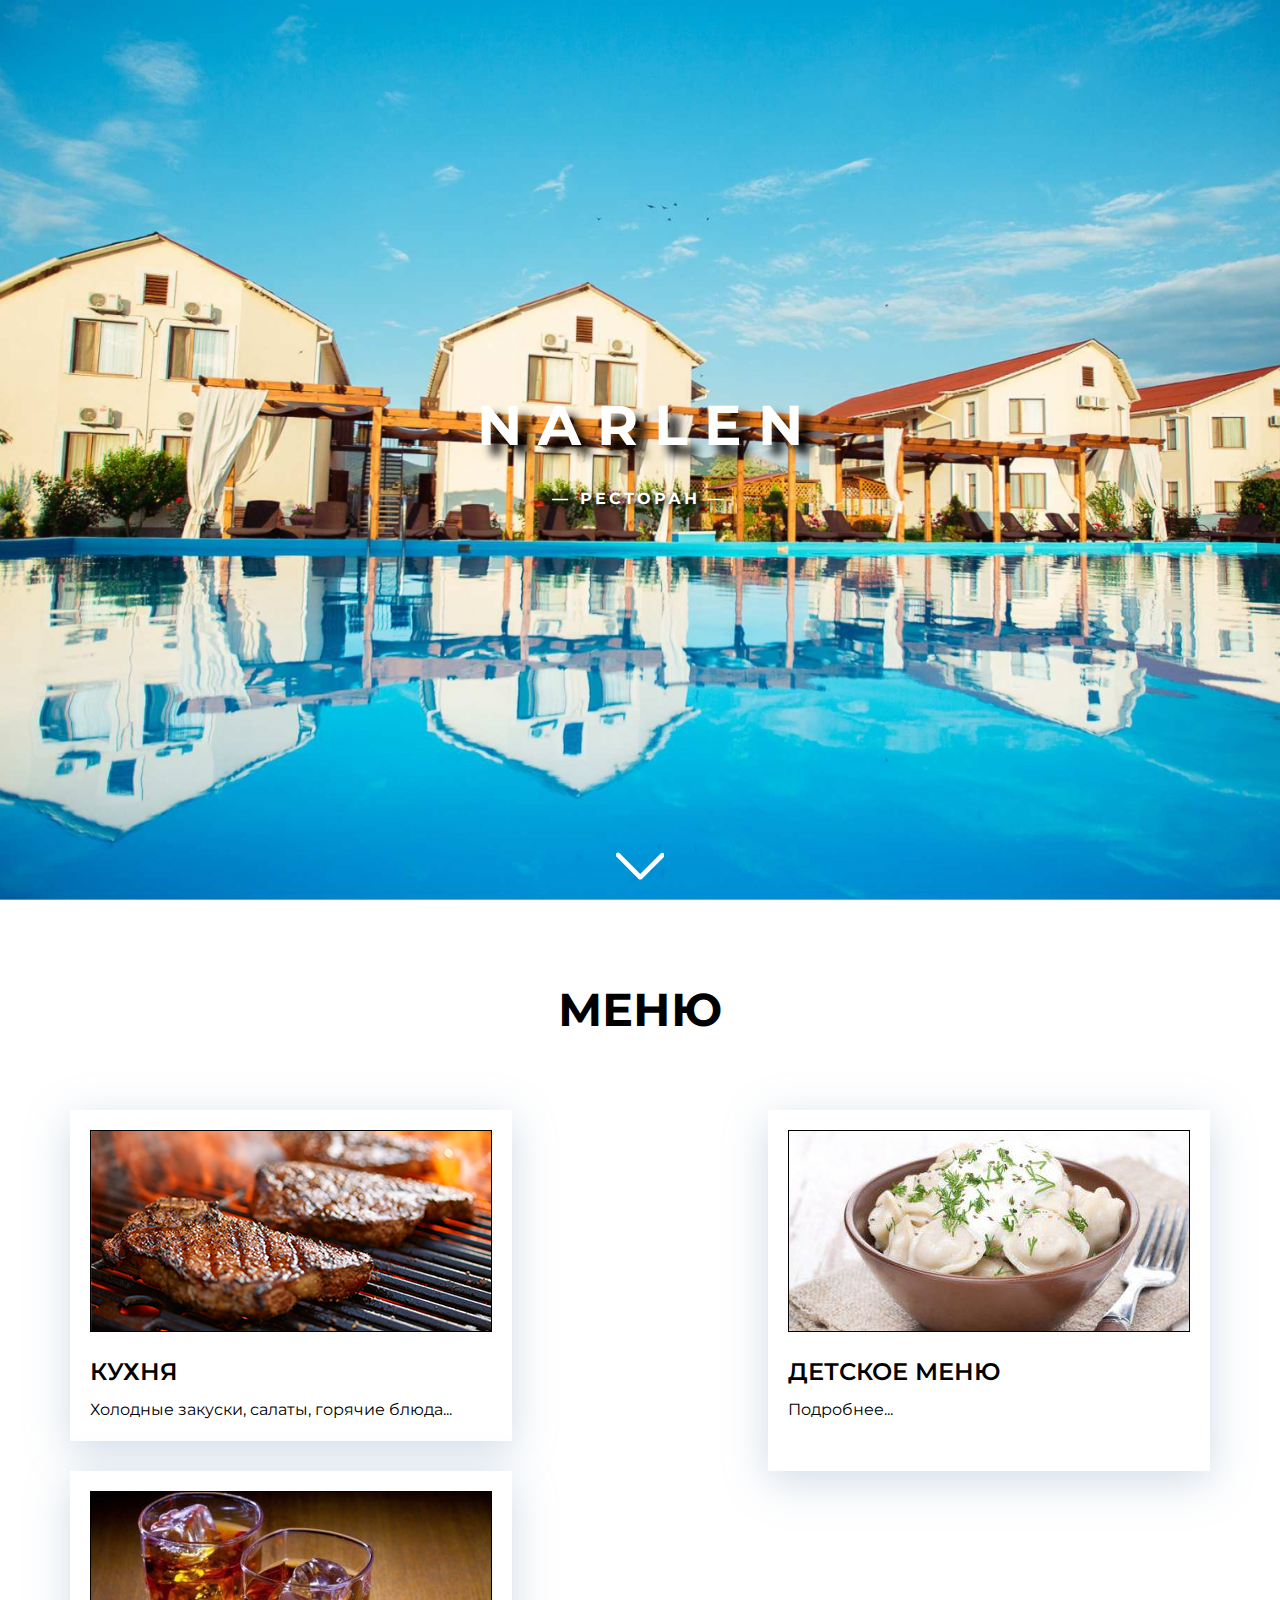
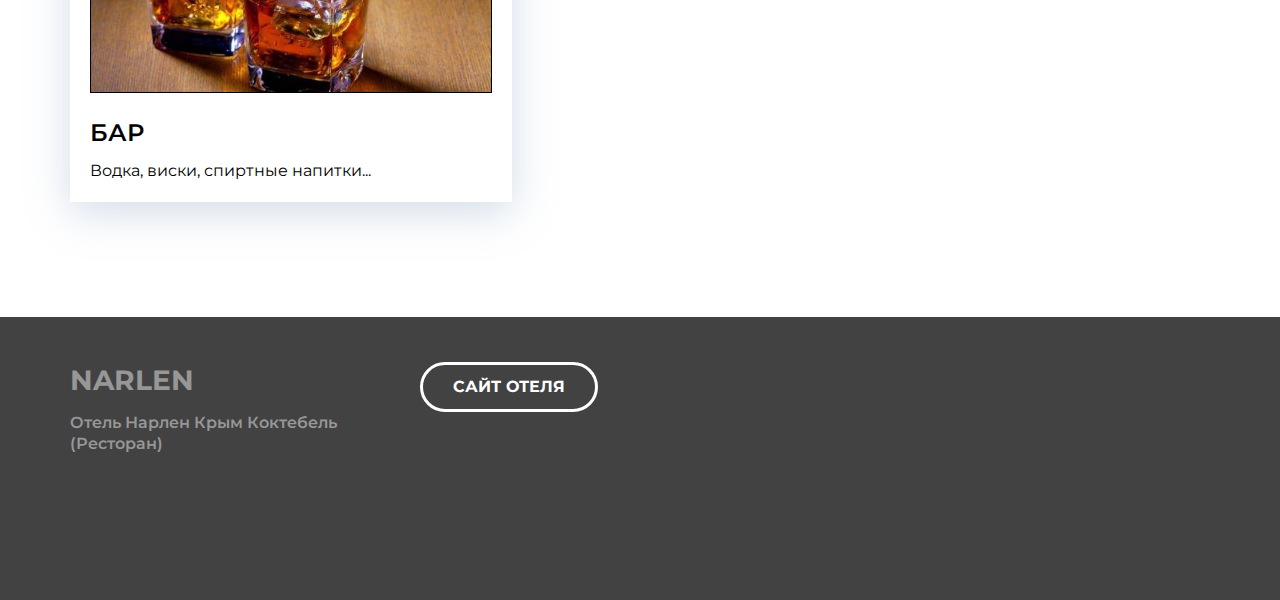
<file: index.html>
<!DOCTYPE html>
<html lang="ru">
<head>
    <meta charset="UTF-8">
    <meta name="viewport" content="width=device-width, initial-scale=1.0">
    <link rel="stylesheet" href="css/style.css">
    <link rel="stylesheet" href="css/media.css">
    <link rel="preconnect" href="https://fonts.googleapis.com">
    <link rel="preconnect" href="https://fonts.gstatic.com" crossorigin>
    <link href="https://fonts.googleapis.com/css2?family=Montserrat:ital,wght@0,100..900;1,100..900&display=swap" rel="stylesheet">
    <link rel="icon" href="/img/logo_narlen.jpg">
    <title>Narlen</title>
</head>
<body>

<!--K3maneji 1 часть сайта-->
    <header class="header none" id="header">
        <h1 class="header-title">N A R L E N</h1>
        <p class="header-suptitle">— РЕСТОРАН —</p>
        <a href="#portfolio" class="header-arrow">
            <img src="img/strelka.svg" alt="">
        </a>
    </header>
    
<!--K3maneji 2 часть сайта-->
    <main>
        <article class="portfolio" id="portfolio">
            <div class="container">
                <h2 class="portfolio-header">МЕНЮ</h2>

                <div class="portfolio-cards-wrapper">
                    <div class="card">
                        <a href="https://kemaneji.github.io/kuhnya/" class="card-link">
                            <img class="card-img" src="img/bludo.jpg" alt="">
                            <h3 class="card-title">КУХНЯ</h3>
                            <p>Холодные закуски, салаты, горячие блюда... </p>
                        </a>
                    </div>

                    <div class="card">
                        <a href="https://kemaneji.github.io/detsky/" class="card-link">
                            <img class="card-img" src="img/detskoe.jpg" alt="">
                            <h3 class="card-title">ДЕТСКОЕ МЕНЮ</h3>
                            <p>Подробнее...</p>
                        </a>
                    </div>

                    <div class="card">
                        <a href="https://kemaneji.github.io/bar/" class="card-link">
                            <img class="card-img" src="img/spirtnoe.jpg" alt="">
                            <h3 class="card-title">БАР</h3>
                            <p>Водка, виски, спиртные напитки...</p>
                        </a>
                    </div>


                </div>
            </div>
        </article>
    </main>
<!--K3maneji 3 часть сайта-->
    <footer class="footer">
        <div class="container">
            <div class="footer-row">
                <div class="footer-copyright footer-col">
                    <div class="footer-copyright-name">NARLEN</div>
                    <p>Отель Нарлен Крым Коктебель (Ресторан)</p>
                </div>

                <div class="footer-contacts footer-col">
                    <a href="https://narlen.ru/" class="footer-button">
                        Сайт отеля
                    </a>
                    <p></p>
                </div>
            </div>
        </div>
    </footer>

</body>
</html>
</file>
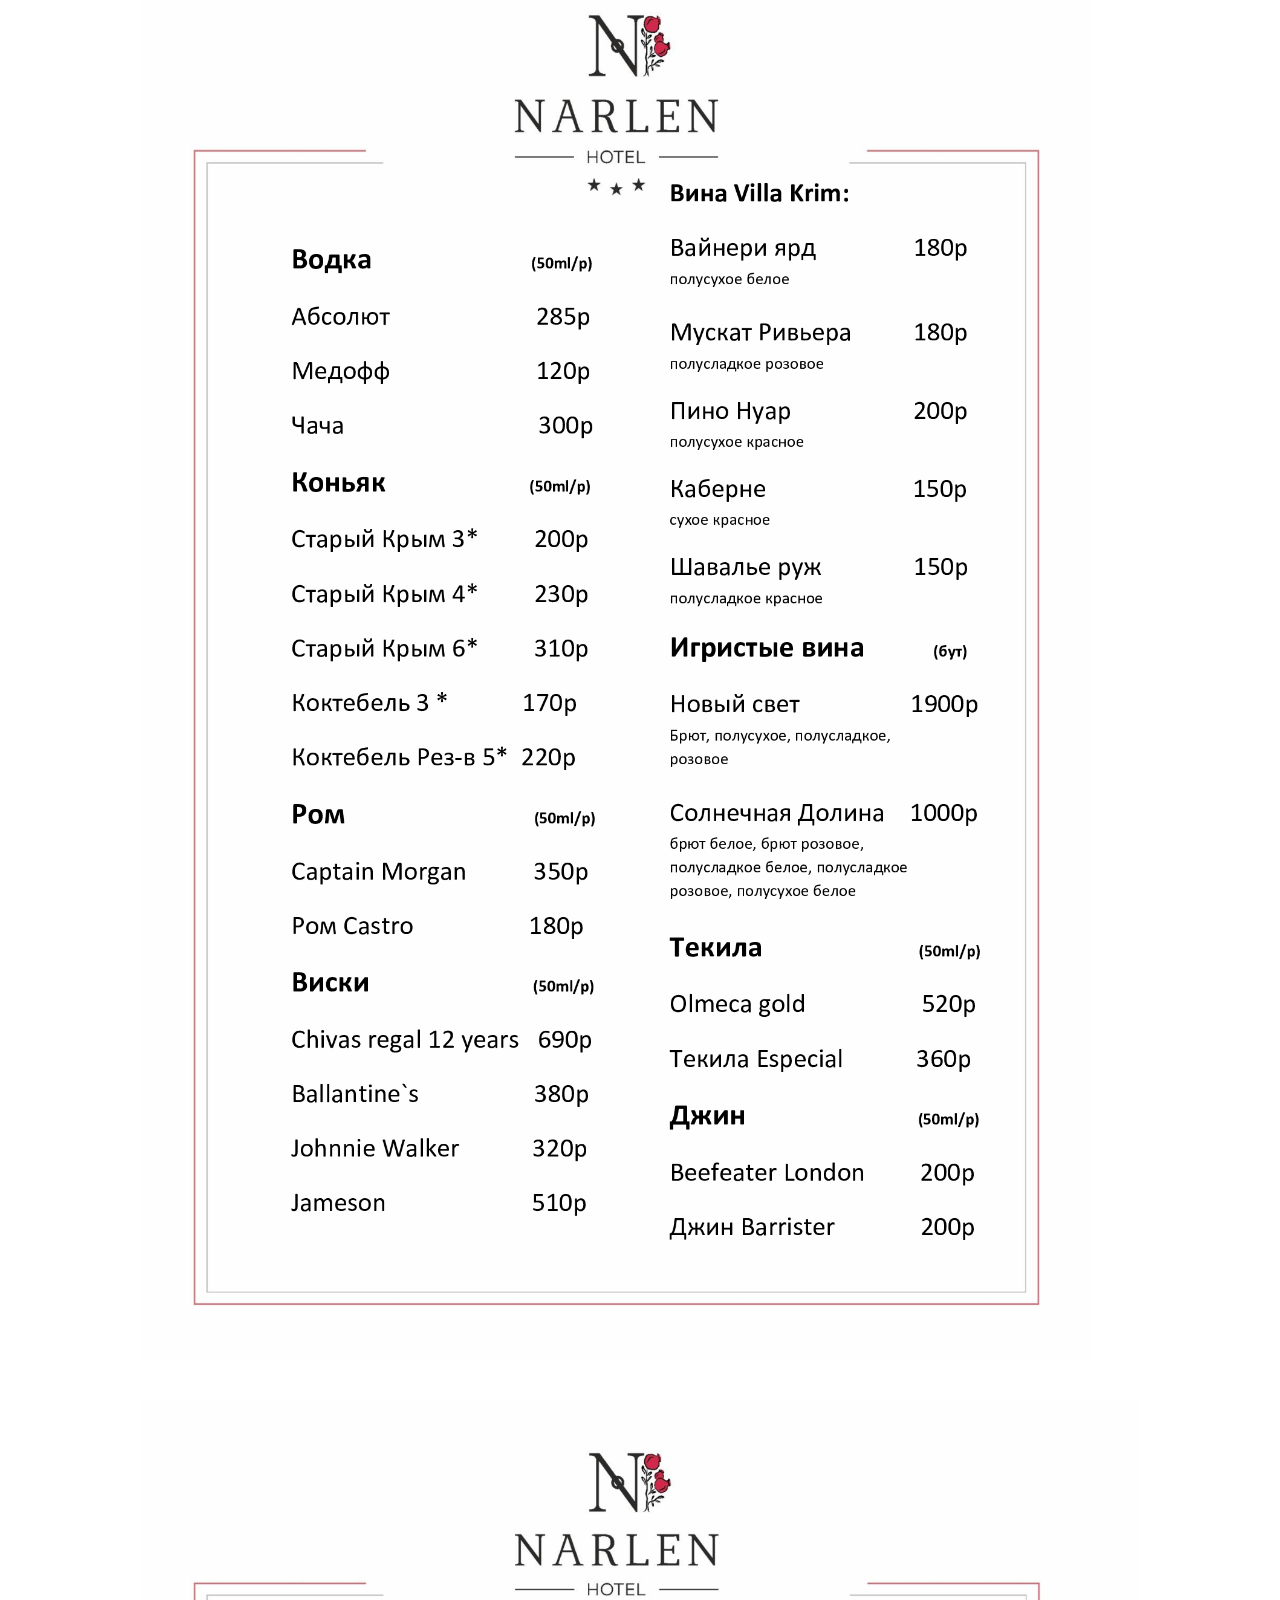
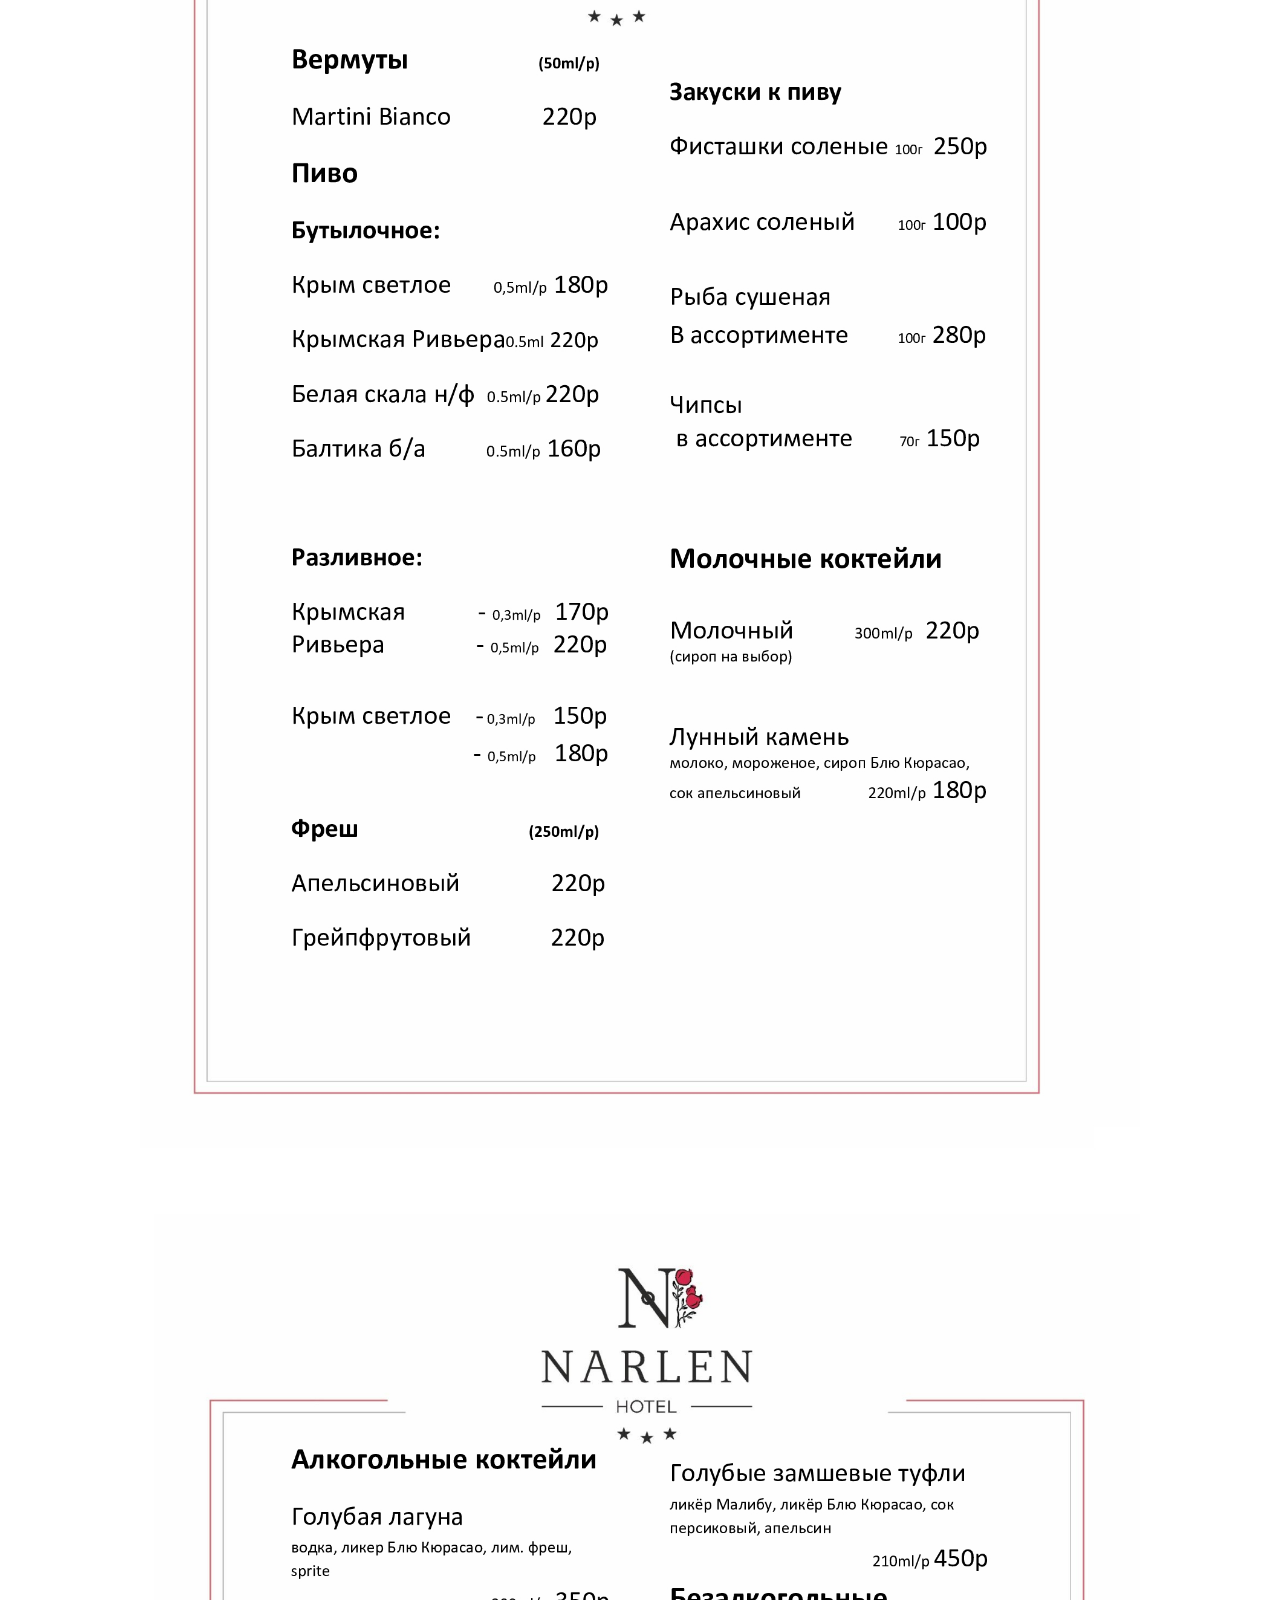
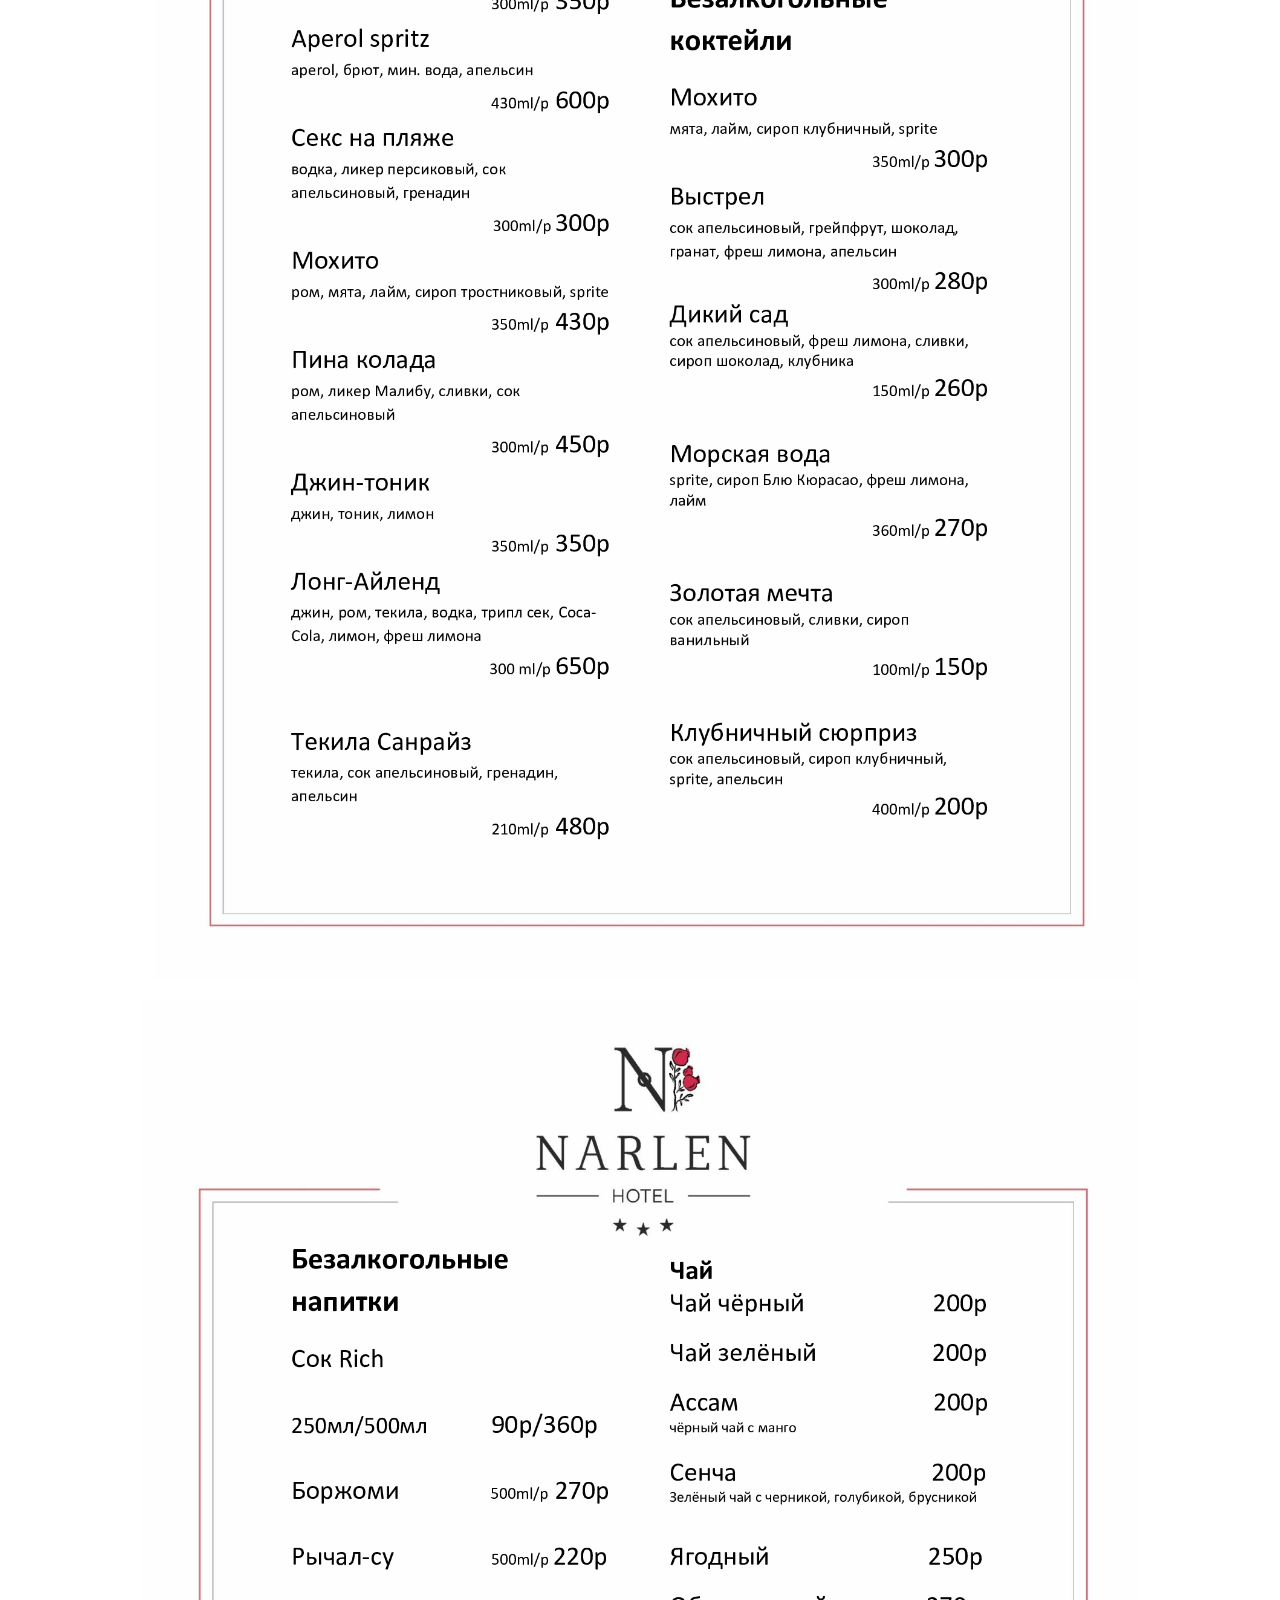
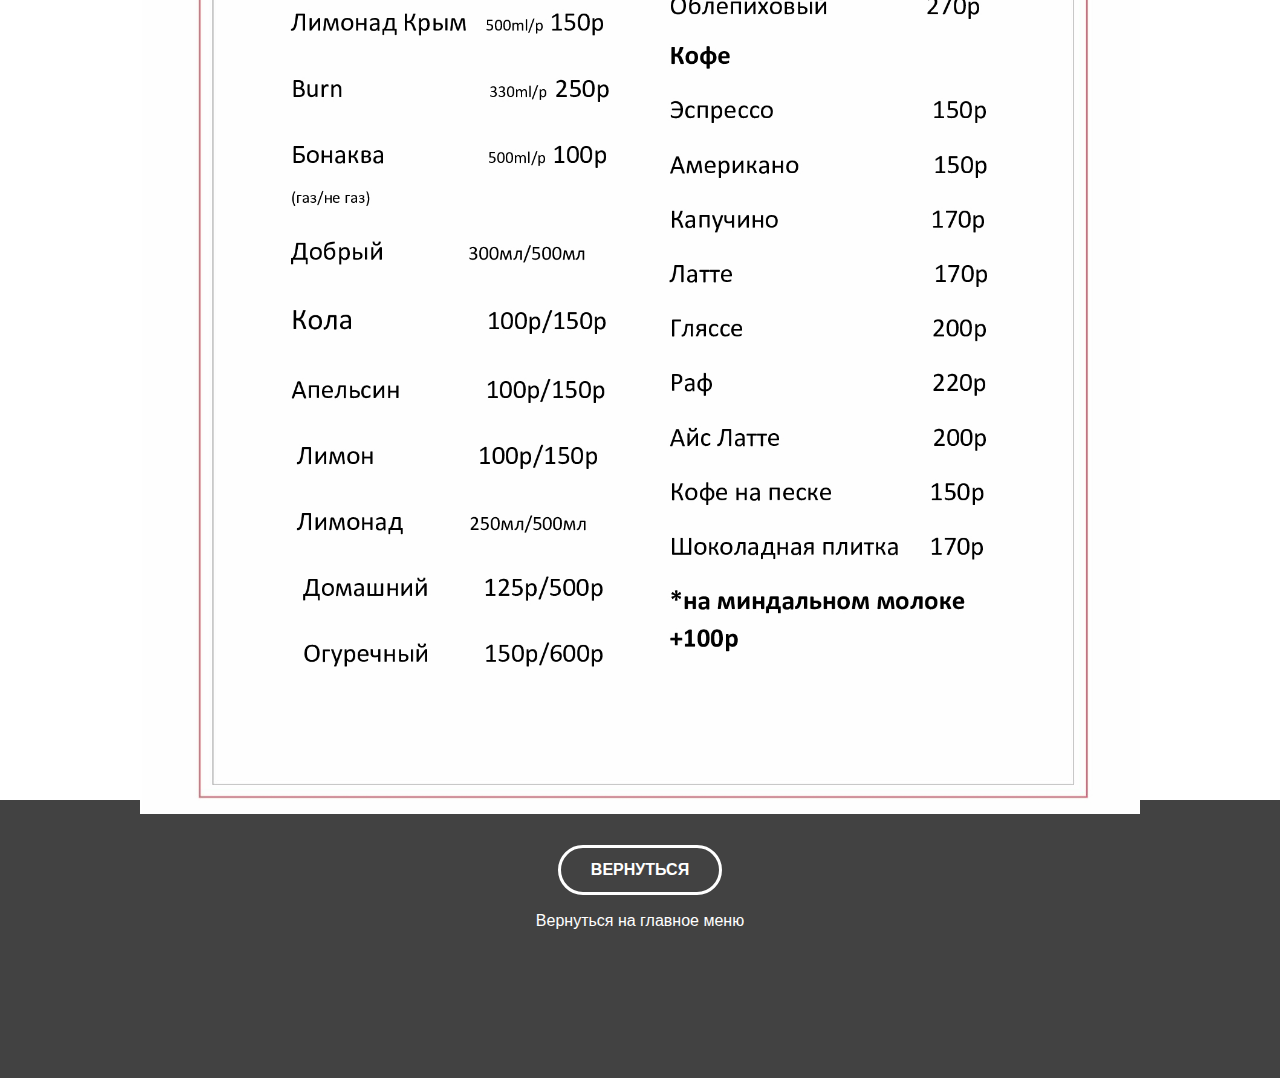
<file: bar.html>
<!DOCTYPE html>
<html lang="ru">
<head>
    <meta charset="UTF-8">
    <meta name="viewport" content="width=device-width, initial-scale=1.0">
    <link rel="stylesheet" href="/css/style.css">
    <link rel="icon" href="/img/logo_narlen.jpg">
    <title>Narlen Бар</title>
</head>
<body>
        <div class="bar1">
            <img src="/img-menu/bar1.jpg" alt="">
        </div>

        <div class="bar2">
            <img src="/img-menu/bar2.jpg" alt="">
        </div>

        <div class="bar3">
            <img src="/img-menu/bar3.jpg" alt="">
        </div>

        <div class="bar4">
            <img src="/img-menu/bar4.jpg" alt="">
        </div>

    <footer class="footer">
        <div class="container">
                <div class="footer-contacts footer-col footer-menu">
                    <a href="/index.html" class="footer-button">
                        ВЕРНУТЬСЯ
                    </a>
                    <p>Вернуться на главное меню</p>
                </div>
            </div>
        </div>
    </footer>
</body>
</html>
</file>
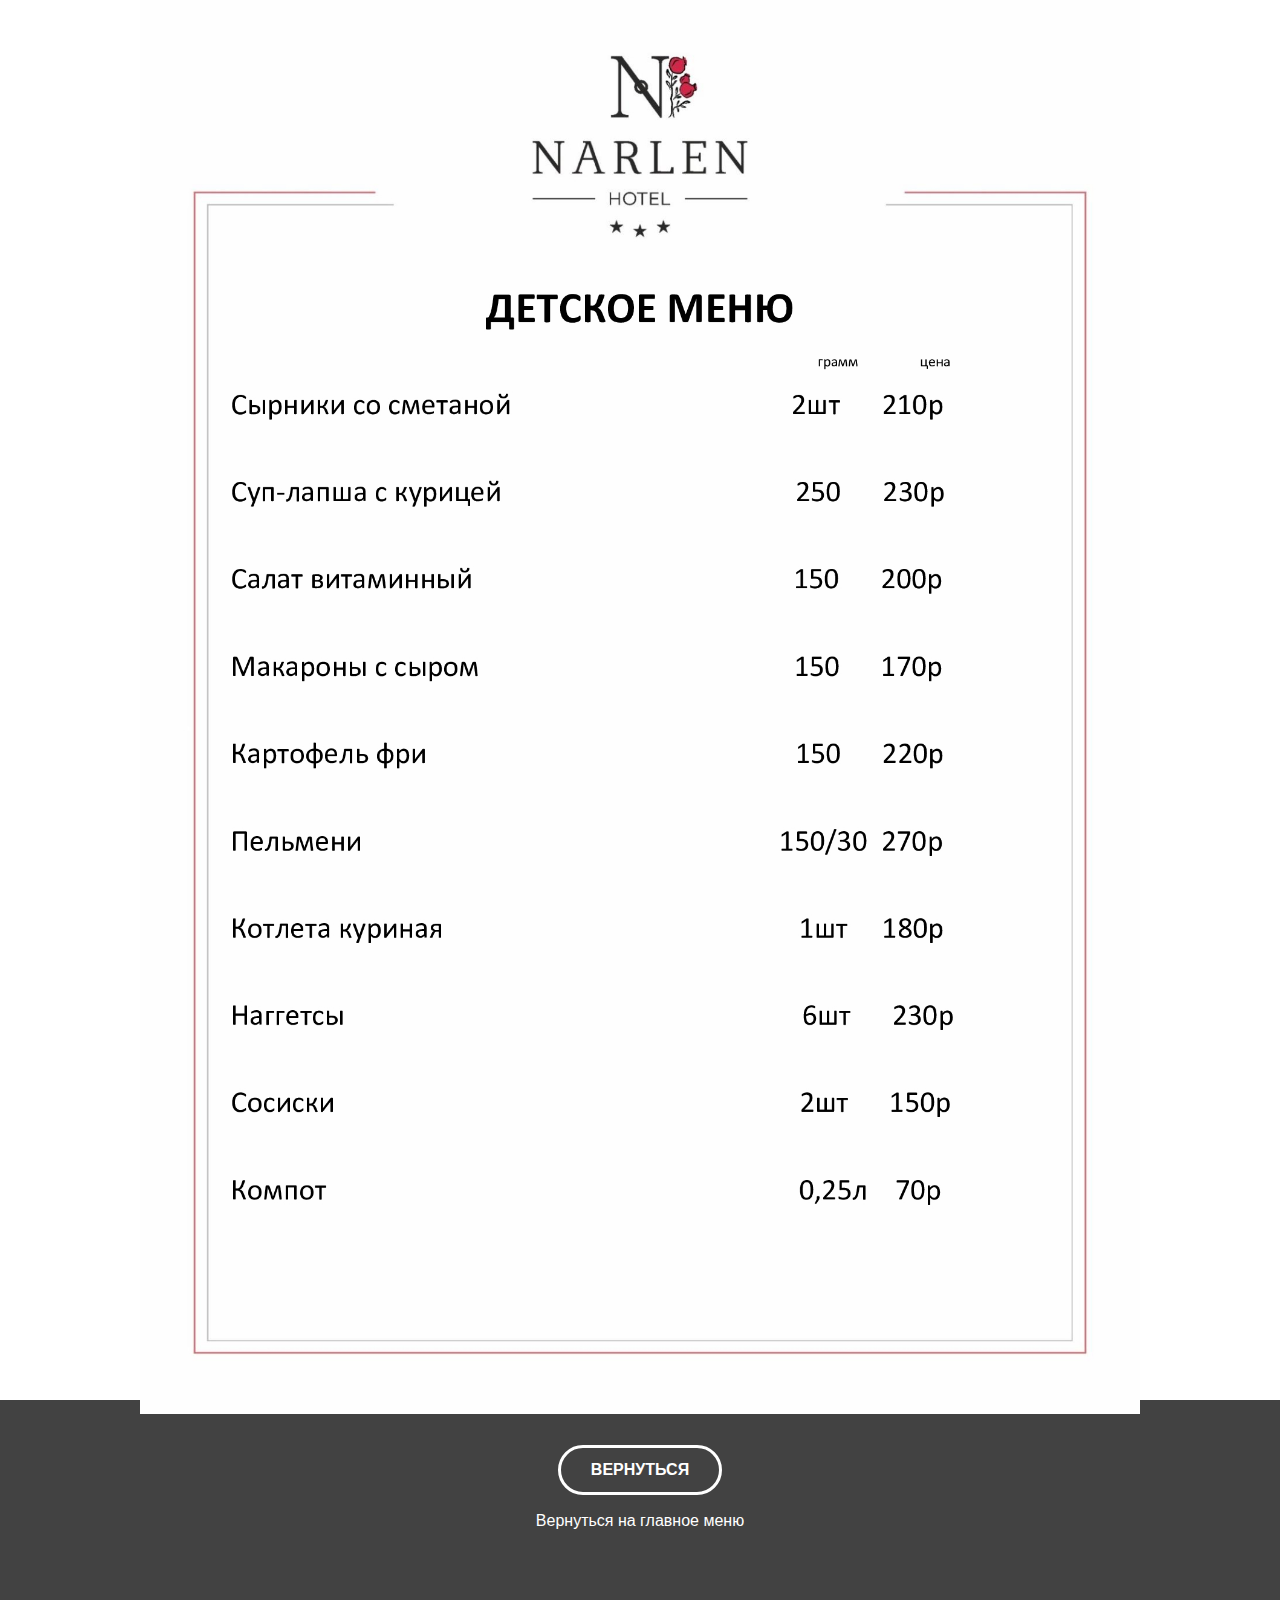
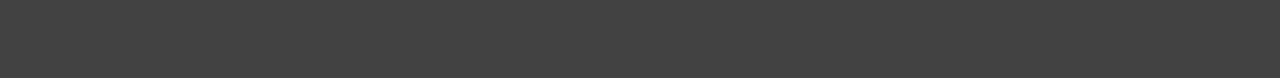
<file: detskoe.html>
<!DOCTYPE html>
<html lang="ru">
<head>
    <meta charset="UTF-8">
    <meta name="viewport" content="width=device-width, initial-scale=1.0">
    <link rel="stylesheet" href="/css/style.css">
    <link rel="icon" href="/img/logo_narlen.jpg">
    <title>Narlen Детское меню</title>
</head>
<body>
        <div class="det1">
            <img src="/img-menu/det1.jpg" alt="">
        </div>


    <footer class="footer">
        <div class="container">
                <div class="footer-contacts footer-col footer-menu">
                    <a href="/index.html" class="footer-button">
                        ВЕРНУТЬСЯ
                    </a>
                    <p>Вернуться на главное меню</p>
                </div>
            </div>
        </div>
    </footer>
</body>
</html>
</file>
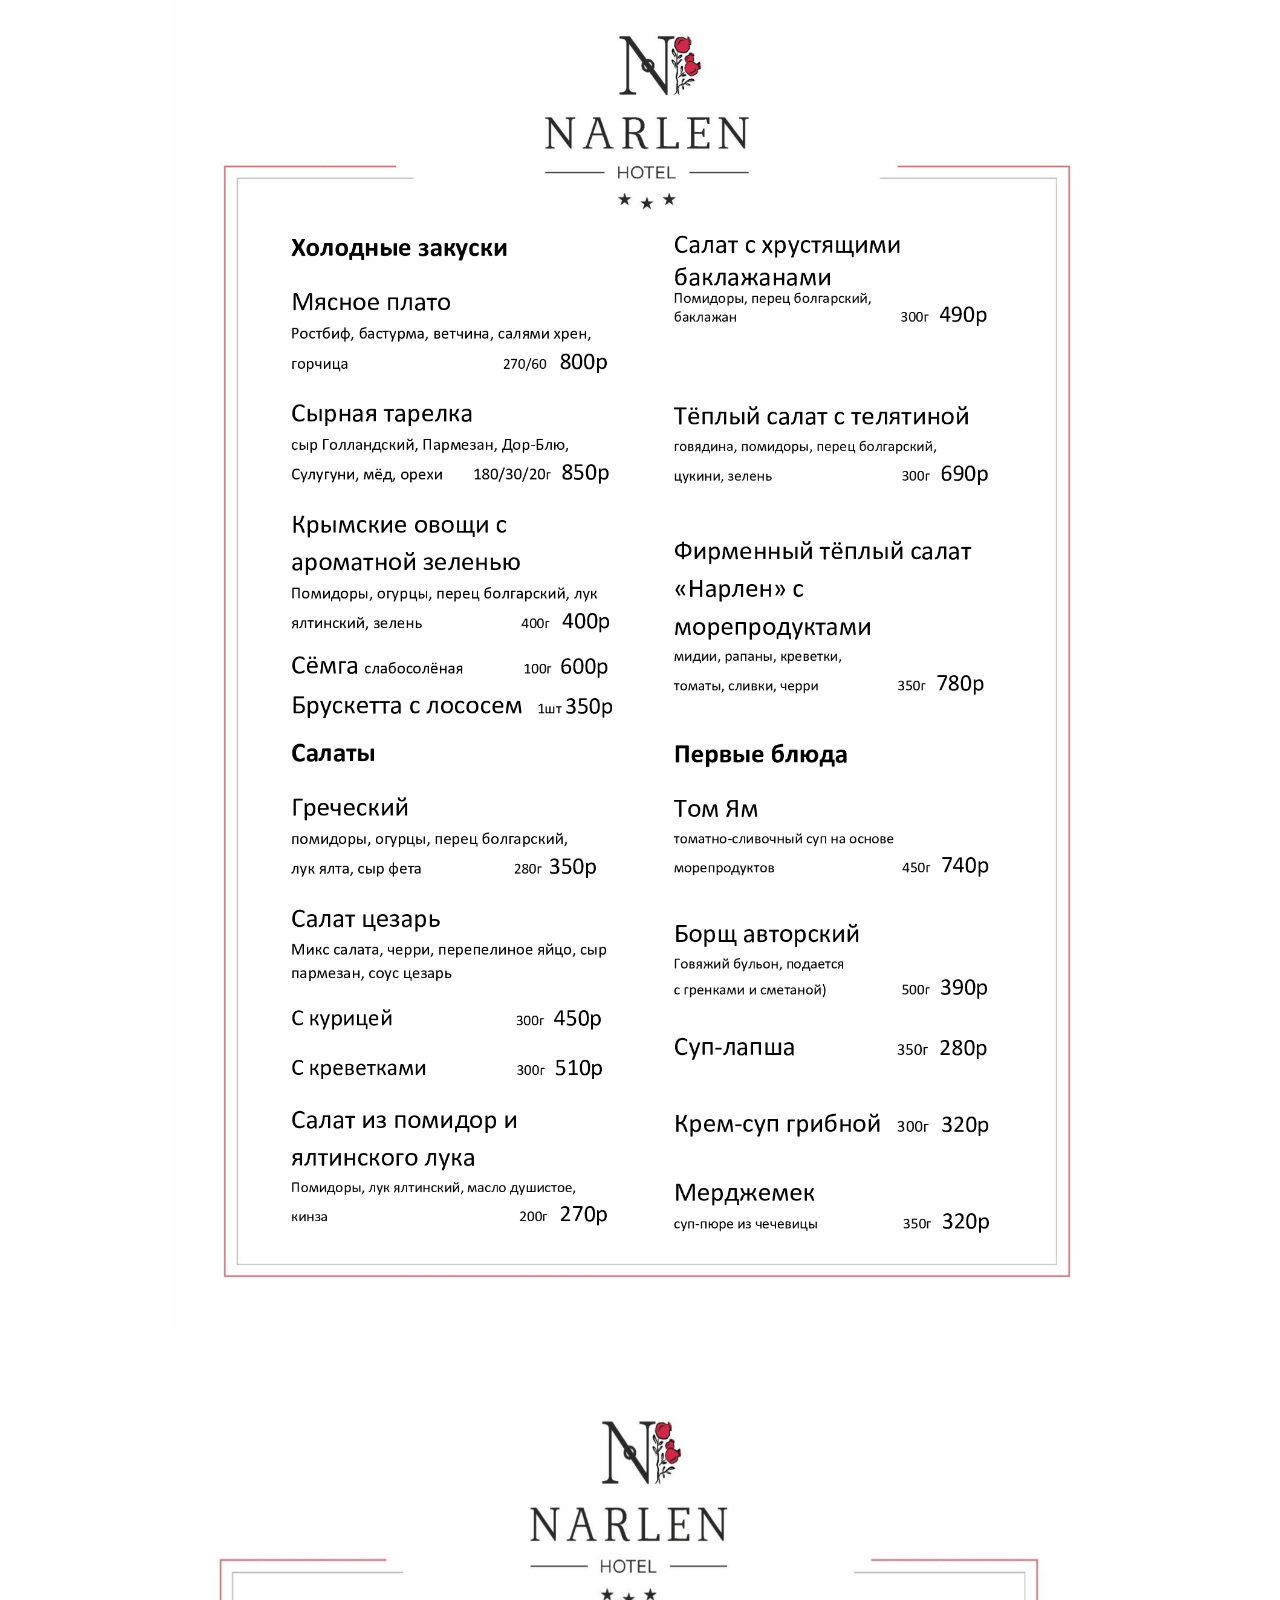
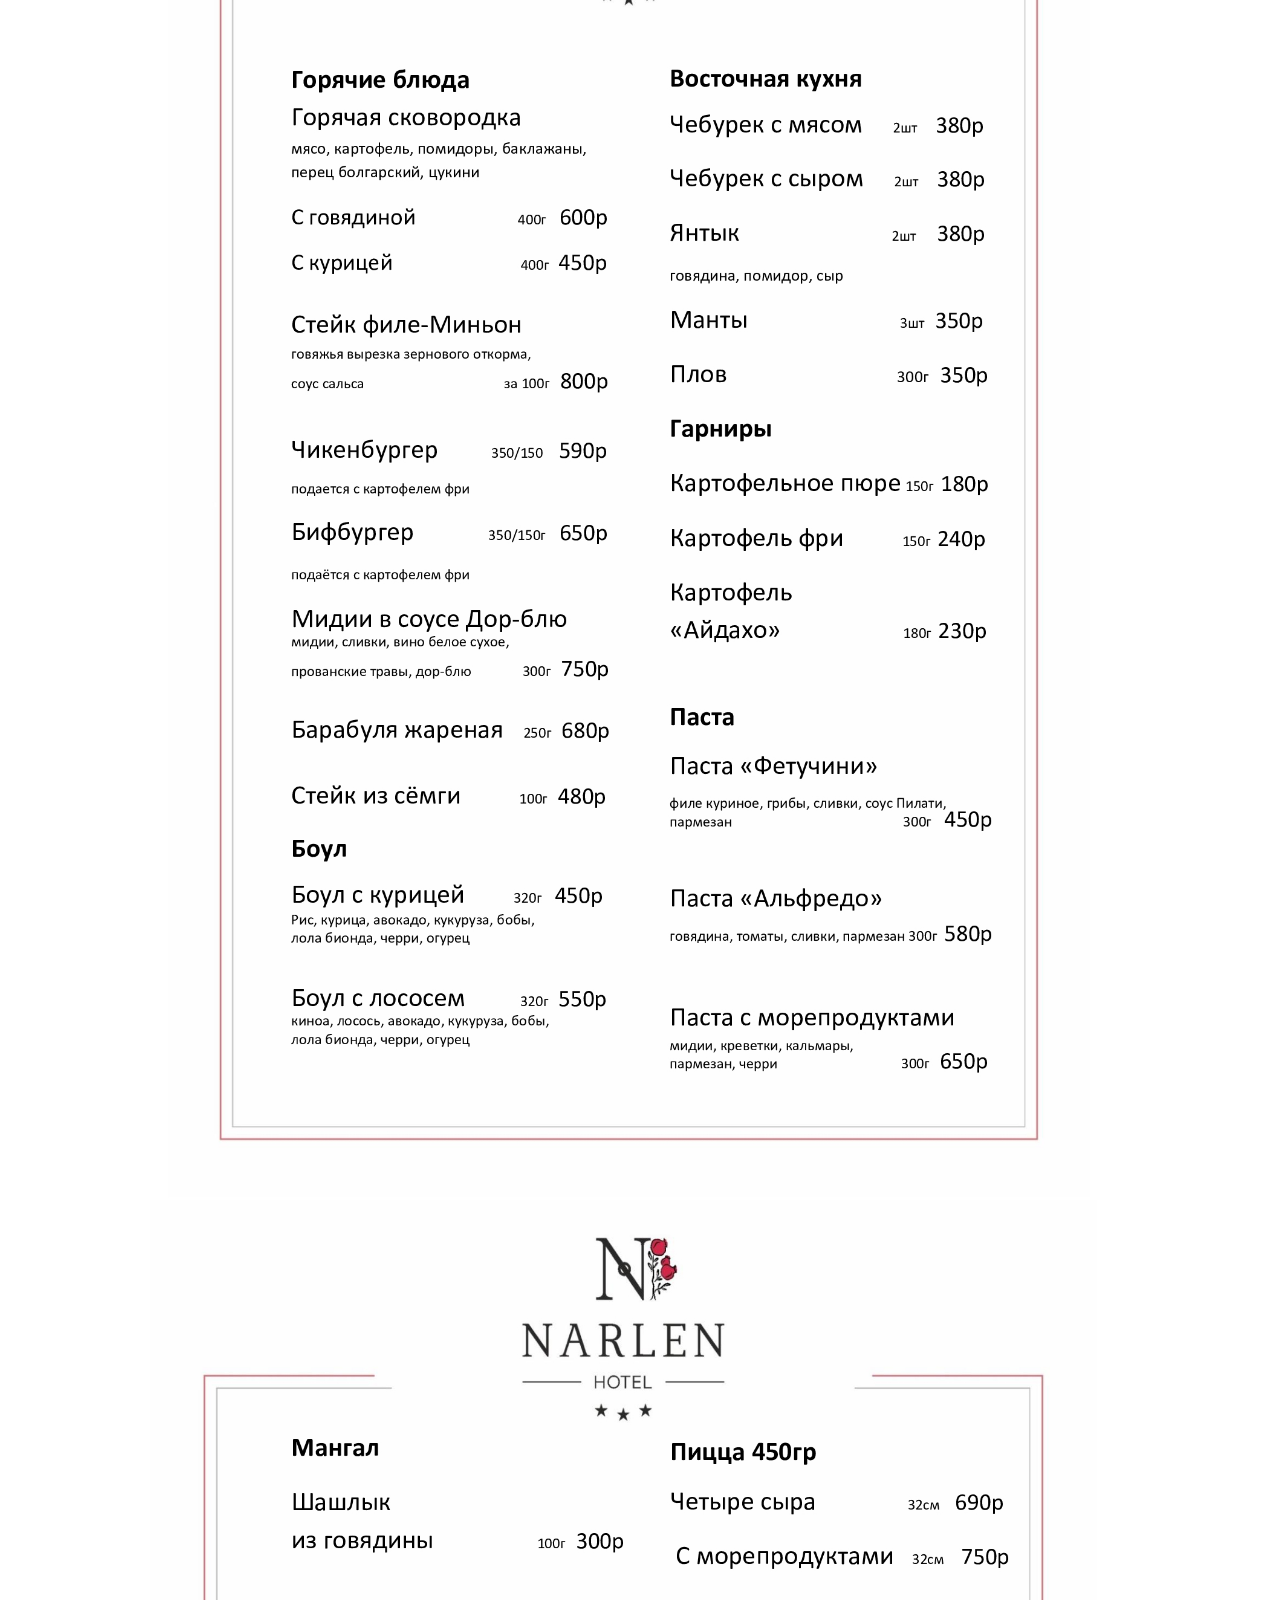
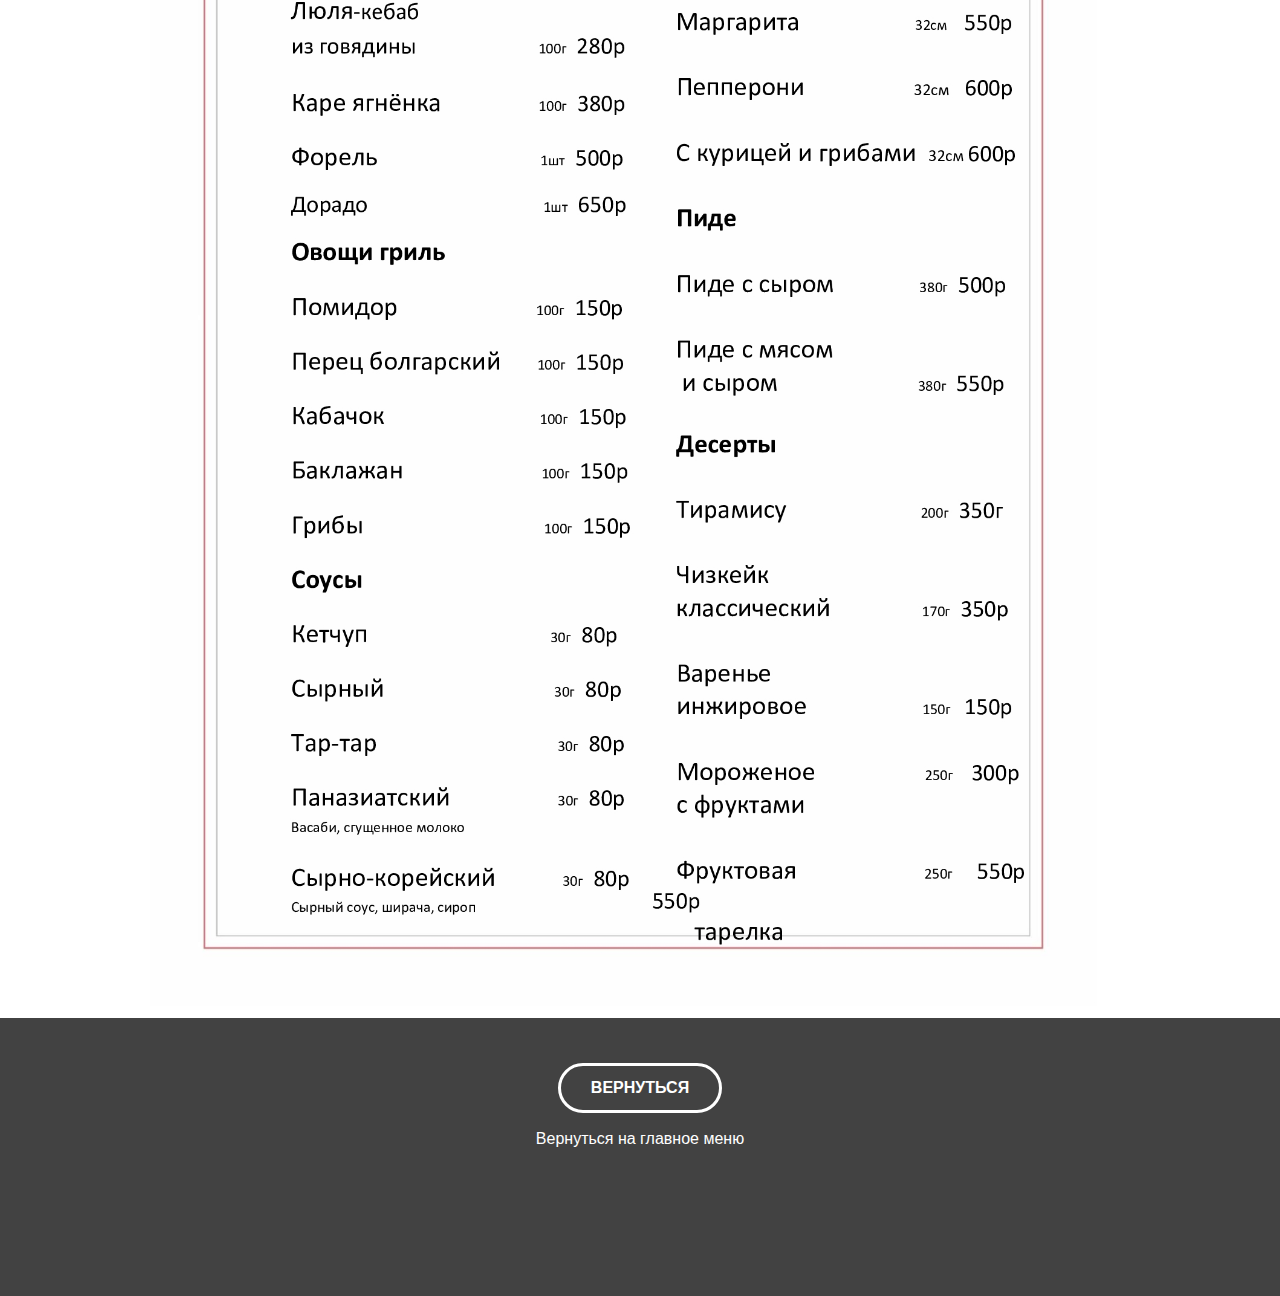
<file: kuhnya.html>
<!DOCTYPE html>
<html lang="ru">
<head>
    <meta charset="UTF-8">
    <meta name="viewport" content="width=device-width, initial-scale=1.0">
    <link rel="stylesheet" href="/css/style.css">
    <link rel="icon" href="/img/logo_narlen.jpg">
    <title>Narlen Кухня</title>
</head>
<body>
    <div class="kuh1">
        <img src="/img-menu/kuh1.jpg" alt="">
    </div>

    <div class="kuh2">
        <img src="/img-menu/kuh2.jpg" alt="">
    </div>

    <div class="kuh3">
        <img src="/img-menu/kuh3.jpg" alt="">
    </div>

<br>

    <footer class="footer">
        <div class="container">
                <div class="footer-contacts footer-col footer-menu">
                    <a href="/index.html" class="footer-button">
                        ВЕРНУТЬСЯ
                    </a>
                    <p>Вернуться на главное меню</p>
                </div>
            </div>
        </div>
    </footer>
</body>
</html>
</file>
<file: css/style.css>
* {
    box-sizing: border-box;
}

html {
    scroll-behavior: smooth;
}

body {
    margin: 0;
    font-family: "Montserrat", sans-serif;
    font-optical-sizing: auto;
    font-weight: 400;
    font-style: normal;
}

img {
    max-width: 100%;
}

.container {
    max-width: 1140px;
    margin-left: auto;
    margin-right: auto;
}

/*временно скрывает что либо
.none {
    display: none !important;
}*/

/*Главная страница*/

.header {
    position: relative;
    display: flex;
    flex-direction: column;
    justify-content: center;
    align-items: center;

    width: 100%;
    height: 100vh;

    background-image: url(hotel.jpg);
    background-size: cover;
    background-repeat: no-repeat;
    background-position: center;
}

.header-title {
    margin: 0;
    margin-bottom: 25px;
    font-weight: bold;
    font-size: 56px;
    line-height: 130%;
    text-align: center;
    color:#ffff;
    text-shadow: 10px 10px 10px  black;
}

.header-suptitle {
    margin: 0;
    font-weight: bold;
    font-size: 16px;
    line-height: 150%;

    text-align: center;
    letter-spacing: 0.2em;
    text-transform: uppercase;

    color: #ffff;
    text-shadow: 1px 3px 6px #000;
}

.header-arrow {
    width: 48px;
    height: 48px;

    /* background-color: red;  */

    position: absolute;
    bottom: 10px;
    left: 50%;
    transform: translate(-50%, 0);
}

/*Портфолио*/

.portfolio {
    padding-top: 80px;
    padding-bottom: 115px;
}

.portfolio-header {
    margin: 0;
    margin-bottom: 70px;
    font-weight: 700;
    font-size: 46px;
    line-height: 130%;

    text-align: center;
}

/*Карточка*/

.portfolio-cards-wrapper {
    display: flex;
    flex-wrap: wrap;
    justify-content: space-between;
}

.card {
    margin-bottom: 30px;
    max-width: 540px;
    background-color: #ffff;
    box-shadow: 0px 10px 40px rgba(126, 155, 189, 0.35);
    transition: transform 0.2s ease-in;
}

.card:hover {
    transform: translateY(-15px);

}

.card-link {
    padding: 20px;
    display: block ;
    color: black;
    text-decoration: none;
    transition: color 0.2s ease-in;
}

.card-link:hover {
    color: rgb(21, 101, 104);
}

.card:last-child, .card:nth-last-child(2) {
    margin-bottom: 0;
}

.card-img {
    border: 1px solid black;
    margin-bottom: 20px;
}

.card-title {
    margin: 0;
    margin-bottom: 13px;
    font-weight: 600;
    font-size: 24px;
    line-height: 130%;
}

.card p {
    margin: 0;
    font-size: 16px;
    line-height: 130%;
}

/*Подвал (низ)*/

.footer {
    padding-top: 45px;
    padding-bottom: 130px;
    background: rgb(66, 66, 66);
    color: white;
}

.footer-row {
    display: flex;
    flex-direction: row;
}

.footer-col {
    max-width: 350px;
    flex-grow: 1;
}

.footer-copyright {
    color: rgb(151, 151, 151);
    line-height: 1.3;
}

.footer-copyright-name {
    font-weight: 700;
    font-size: 28px;
    margin-bottom: 15px;
}

.footer-copyright p {
    margin: 0;
    margin-bottom: 15px;
    font-size: 16px;
    font-weight: 600;
}

.footer-icons p {
    font-weight: 600;
    font-size: 16px;
    line-height: 1.3;
    color: #ffff;
}

.footer-icons-row {
    display: flex;
    align-items: center;
}

.footer-icons-row > * + * {
    margin-left: 30px;
}

.footer-button {
    display: inline-block;
    height: 50px;
    padding-left: 30px;
    padding-right: 30px;

    border: 3px solid #ffff;
    border-radius: 50px;
    line-height: 44px;

    font-weight: 700;
    font-size: 16px;

    text-transform: uppercase;
    color: #ffff;
    text-decoration: none;

    transition: all 0.2s ease-in;
}

.footer-button:hover {
    background-color: rgb(0, 0, 0);
    color: white;
}

.footer-contacts p {
    margin-bottom: 15px 0;
    font-size: 16px;
    line-height: 1.3;
    color: #ffff;
}

/*2страница*/

.project {
    padding: 80px 0 120px 0;
    text-align: center;
}

.project-header {
    margin: 0;
    margin-bottom: 40px;
    font-weight: bold;
    font-size: 46px;
    line-height: 1.3;
    color: #000;
}

.project-img {
    margin-bottom: 70px;
}

.project-description {
    margin: 0 auto 60px;
    max-width: 730px;
}

.project-description p {
    margin-top: 0;
    margin-bottom: 15px;
    font-size: 16px;
    line-height: 1.5;
}

.project-button-left {
    display: inline-block;
    height: 60px;
    padding-left: 30px;
    padding-right: 30px;

    border: 3px solid blue;
    border-radius: 50px;
    line-height: 54px;

    font-weight: 700;
    font-size: 16px;

    text-transform: uppercase;
    color: blue;
    text-decoration: none;

    transition: all 0.2s ease-in;
}

.project-button-left:hover {
    background-color: blue;
    color: white;
}

/*Menu*/

.bar1 {
    display: block;
    margin: 0 auto;
    max-width: 1000px;
    max-height: 1000px;
}

.bar2 {
    display: block;
    margin: 0 auto;
    max-width: 1000px;
    max-height: 1000px;
}

.bar3 {
    display: block;
    margin: 0 auto;
    max-width: 1000px;
    max-height: 1000px;
}

.bar4 {
    display: block;
    margin: 0 auto;
    max-width: 1000px;
    max-height: 1000px;
}

.kuh1 {
    display: block;
    margin: 0 auto;
    max-width: 1000px;
    max-height: 1000px;
}

.kuh2 {
    display: block;
    margin: 0 auto;
    max-width: 1000px;
    max-height: 1000px;
}

.kuh3 {
    display: block;
    margin: 0 auto;
    max-width: 1000px;
    max-height: 1000px;
}

.det1 {
    display: block;
    margin: 0 auto;
    max-width: 1000px;
    max-height: 1000px;
}

.footer-menu {
    margin: 0 auto;
    text-align: center;
}

@media (min-width: 800px ) {
    .bar1 {
        margin-bottom: 400px;
    }

    .bar2 {
        margin-bottom: 400px;
    }

    .bar3 {
        margin-bottom: 400px;
    }
    .bar4 {
        margin-bottom: 400px;
    }

    .kuh1 {
        margin-bottom: 400px;
    }

    .kuh2 {
        margin-bottom: 400px;
    }

    .kuh3 {
        margin-bottom: 400px;
    }
    .det1 {
        margin-bottom: 400px;
    }
}
</file>
<file: css/media.css>
/*Для экрана с шириной до 1140*/
@media (max-width: 1140px) {
    .card {
        width: calc(50% - 15px);
    }

    .footer {
        padding-top: 40px;
        padding-bottom: 60px;
    }

    .footer-row {
        flex-direction: column-reverse;
        align-items: center;
        text-align: center;
    }

    .footer-col {
        margin-bottom: 50px;
    }

    .footer-col:first-child {
        margin-bottom: 0;
    }
    
}

/*Для экрана с шириной до 760*/
@media (max-width: 760px) {

    .conteiner {
        margin-left: 15px;
        margin-right: 15px;
    }

    .header-title {
        font-size: 32px;
    }

    .header-subtitle {
        font-size: 14px;
    }

    .portfolio {
        padding-top: 40px;
        padding-bottom: 60px;
    }

    .portfolio-header {
        font-size: 32px;
        margin-bottom: 30px;
    }

    .portfolio-cards-wrapper {
        justify-content: center;
    }

    .card {
        max-width: 530px;
        width: 100%;
    }

    .card:nth-last-child(2) {
        margin-bottom: 30px;
    }

    .card-link {
        padding: 15px;
    }

    .card-img {
        margin-bottom: 30px;
    }

    .card-title {
        font-size: 18px;
        margin-bottom: 10px;
    }

    .card p {
        font-size: 14px;
    }

    .footer-copyright-name  {
        font-size: 18px;
        margin-bottom: 5px;
    }

    .footer-copyright-name p {
        font-size: 14px;
    }

    .footer-icons p {
        font-size: 14px;
    }

    .footer-icons-row {
        justify-content: center;
    }

    .footer-contacts p {
        font-size: 14px;
        margin: 0;
        margin-top: 15px;
    }

    .project {
        padding: 40px 0 60px;
    }

    .project-header {
        font-size: 28px;
        margin-bottom: 30px;
    }

    .project-img {
        margin-bottom: 20px;
    }

    .project-discreption {
        margin-bottom: 50px;
    }

    .project-btn-left {
        padding: 0 10px;
        width: 100%;
        max-width: 320px;
    }
}
</file>
